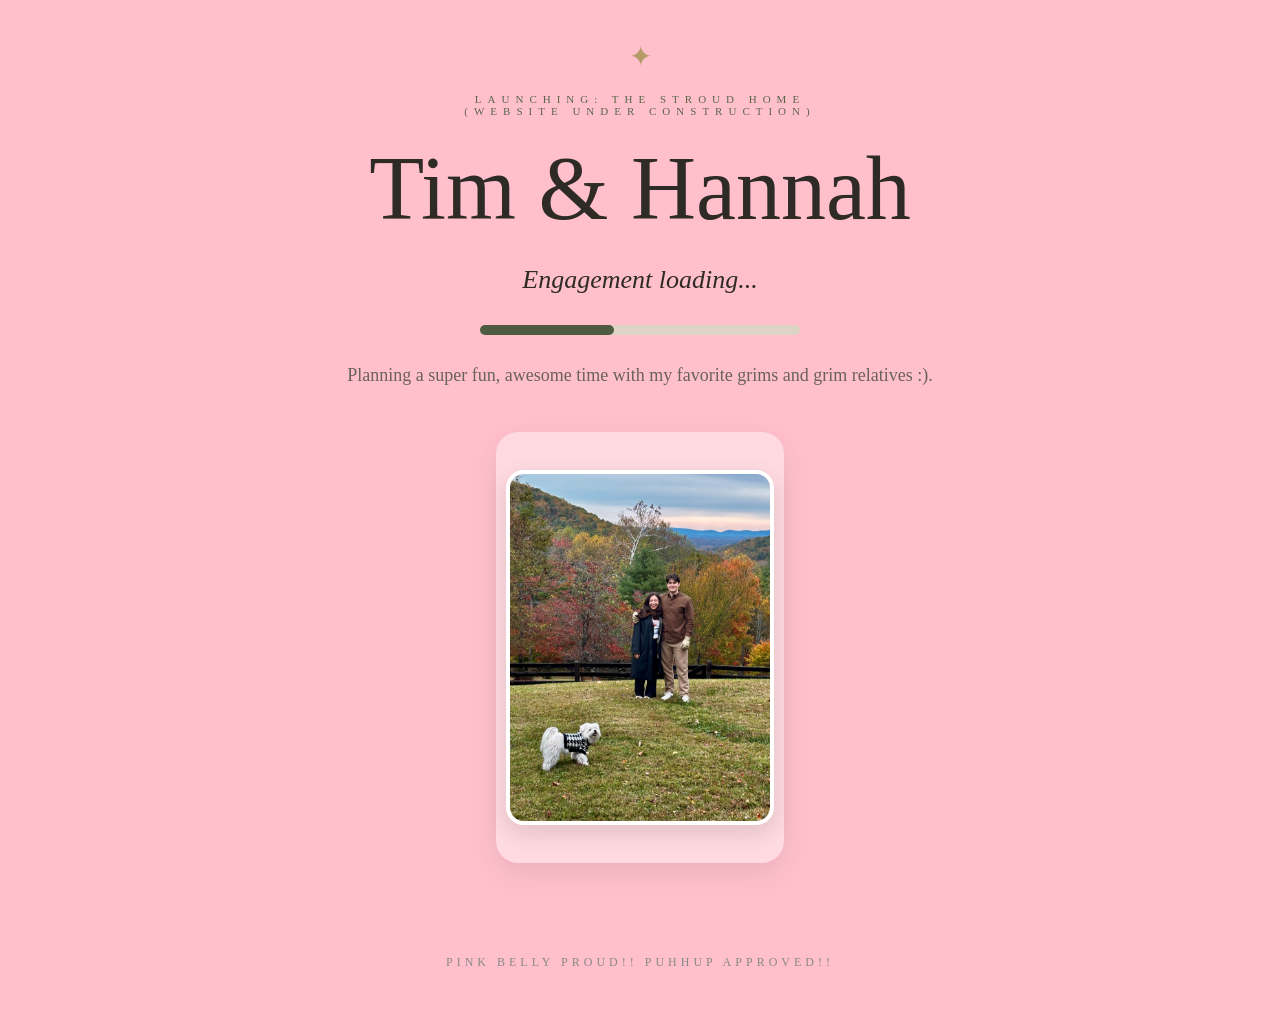
<file: index.html>
<!DOCTYPE html>
<html lang="en">

<head>

    <meta charset="UTF-8">
    <link rel="icon" type="image/x-icon" href="favicon.ico"/>
    <meta name="viewport" content="width=device-width, initial-scale=1.0">

    <title>The Stroud Home</title>

    <link rel="stylesheet" href="styles.css">
    
</head>

<body>

    <div class="container">

        <div class="star">✦</div>

        <div class="eyebrow">
            LAUNCHING: THE STROUD HOME<br>(WEBSITE UNDER CONSTRUCTION)
        </div>

        <h1>
            Tim & Hannah
        </h1>

        <p class="tagline">
            Engagement loading...
        </p>

        <div class="progress-container">
            <div class="progress-bar"></div>
        </div>

        <p class="status">
            Planning a super fun, awesome time with my favorite grims and grim relatives :).
        </p>



<div class="photo-frame">
    <img src="ts_hb_102025.jpg" class="site-image" alt="Photo">
</div>
 
        
        <div class="footer">
            Pink Belly Proud!! Puhhup Approved!!
        </div>

    </div>

</body>

</html>
</file>
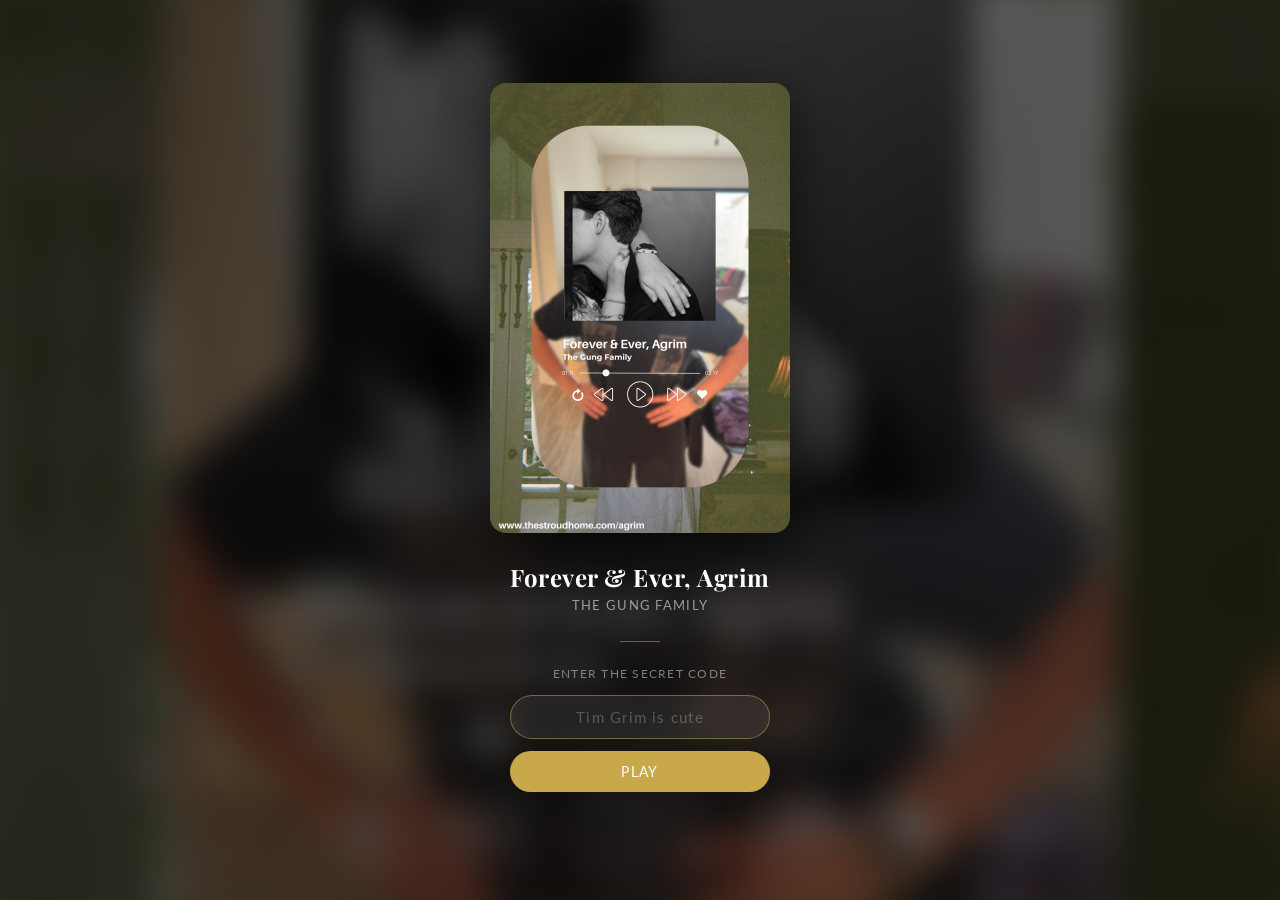
<file: agrim.html>
<!-- filename: agrim.html -->
<!-- Code Generated by Sidekick is for learning and experimentation purposes only. -->
<!DOCTYPE html>
<html lang="en">
<head>
  <meta charset="UTF-8"/>
  <link rel="icon" type="image/x-icon" href="favicon.ico"/>
  <meta name="viewport" content="width=device-width, initial-scale=1.0"/>
  <title>Forever & Ever, Agrim</title>
  <link href="https://fonts.googleapis.com/css2?family=Playfair+Display:ital,wght@0,400;0,700;1,400&family=Lato:wght@300;400;700&display=swap" rel="stylesheet"/>
  <style>
    :root {
      --cream: #fdf8f0;
      --gold: #c9a84c;
      --gold-light: #f0d98a;
      --brown: #5c3d2e;
      --text: #3a2a1a;
      --muted: #9b7b4a;
      --hannah: #c2547a;
      --tim: #3d6fa8;
      --highlight-bg: rgba(201,168,76,0.2);
      --highlight-color: #7a4f1e;
      --olive-dark: #2b2e1a;
      --olive-mid: #3d4228;
    }
    * { box-sizing: border-box; margin: 0; padding: 0; }
    body { background: var(--cream); font-family: 'Lato', sans-serif; color: var(--text); min-height: 100vh; }

    /* =====================
       PASSWORD GATE
    ===================== */
    #gate {
      position: fixed; inset: 0;
      background: var(--olive-dark);
      display: flex; flex-direction: column;
      align-items: center; justify-content: center;
      z-index: 999; gap: 0; padding: 32px;
      overflow: hidden;
    }

    /* blurred background image layer */
    #gate::before {
      content: '';
      position: absolute; inset: -20px;
      background: url('Forever & Ever, Agrim.PNG') center/cover no-repeat;
      filter: blur(18px) brightness(0.35);
      z-index: 0;
    }

    /* everything inside gate sits above the blurred bg */
    #gate > * { position: relative; z-index: 1; }

    /* album cover card */
    .gate-cover {
      width: min(300px, 72vw);
      border-radius: 16px;
      box-shadow: 0 16px 48px rgba(0,0,0,0.6);
      display: block;
      margin-bottom: 28px;
    }

    .gate-title {
      font-family: 'Playfair Display', serif;
      font-size: 1.5rem;
      font-weight: 700;
      color: #fff;
      text-align: center;
      letter-spacing: 0.02em;
      margin-bottom: 4px;
    }

    .gate-artist {
      font-size: 0.82rem;
      color: rgba(255,255,255,0.55);
      text-align: center;
      letter-spacing: 0.1em;
      text-transform: uppercase;
      margin-bottom: 28px;
    }

    .gate-divider {
      width: 40px; height: 1px;
      background: rgba(201,168,76,0.5);
      margin: 0 auto 24px;
    }

    .gate-prompt {
      font-size: 0.78rem;
      color: rgba(255,255,255,0.45);
      letter-spacing: 0.1em;
      text-transform: uppercase;
      text-align: center;
      margin-bottom: 14px;
    }

    #gate-input {
      display: block;
      padding: 12px 20px;
      border: 1px solid rgba(201,168,76,0.5);
      border-radius: 30px;
      font-size: 0.95rem;
      background: rgba(255,255,255,0.07);
      color: #fff;
      text-align: center;
      width: min(260px, 80vw);
      outline: none;
      font-family: 'Lato', sans-serif;
      letter-spacing: 0.08em;
      transition: border-color 150ms, background 150ms;
      margin-bottom: 12px;
    }
    #gate-input::placeholder { color: rgba(255,255,255,0.25); }
    #gate-input:focus {
      border-color: var(--gold);
      background: rgba(255,255,255,0.12);
    }

    #gate-btn {
      display: block;
      padding: 12px 0;
      width: min(260px, 80vw);
      background: var(--gold);
      color: white;
      border: none;
      border-radius: 30px;
      font-size: 0.9rem;
      cursor: pointer;
      font-family: 'Lato', sans-serif;
      letter-spacing: 0.1em;
      text-transform: uppercase;
      transition: background 150ms, transform 100ms;
    }
    #gate-btn:hover { background: #a8832e; }
    #gate-btn:active { transform: scale(0.98); }

    #gate-error {
      color: #f0a0a0;
      font-size: 0.78rem;
      min-height: 1.2em;
      text-align: center;
      margin-top: 10px;
      letter-spacing: 0.04em;
    }

    /* =====================
       MAIN PAGE
    ===================== */
    #main { display: none; max-width: 680px; margin: 0 auto; padding: 48px 24px 80px; }
    .page-subtitle { text-align: center; color: var(--muted); font-size: 0.8rem; letter-spacing: 0.1em; text-transform: uppercase; margin-bottom: 8px; }
    .page-title { font-family: 'Playfair Display', serif; font-size: 2.2rem; color: var(--brown); text-align: center; margin-bottom: 32px; }

    /* LEGEND */
    #legend { display: none; justify-content: center; gap: 20px; margin-bottom: 24px; flex-wrap: wrap; }
    .legend-item { display: flex; align-items: center; gap: 6px; font-size: 0.8rem; color: var(--text); }
    .legend-dot { width: 10px; height: 10px; border-radius: 50%; }
    .legend-dot.hannah { background: var(--hannah); }
    .legend-dot.tim { background: var(--tim); }
    .legend-dot.both { background: var(--gold); }

    /* TOGGLE */
    .version-toggle { display: flex; justify-content: center; gap: 12px; margin-bottom: 32px; }
    .v-btn {
      padding: 8px 24px; border-radius: 20px; border: 1px solid var(--gold);
      background: white; color: var(--brown); cursor: pointer; font-size: 0.85rem;
      transition: all 150ms; font-family: 'Lato', sans-serif;
    }
    .v-btn.active { background: var(--gold); color: white; }

    /* AUDIO */
    .audio-wrap { text-align: center; margin-bottom: 40px; }
    audio { width: 100%; max-width: 420px; accent-color: var(--gold); }
    .audio-note { font-size: 0.75rem; color: var(--muted); margin-top: 8px; }

    /* LYRICS */
    .lyrics-block { display: none; }
    .lyrics-block.active { display: block; }
    .verse-section { margin-top: 36px; }
    .verse-section:first-child { margin-top: 0; }
    .section-label {
      font-size: 0.68rem; letter-spacing: 0.14em; text-transform: uppercase;
      color: var(--gold); margin-bottom: 12px; padding-bottom: 6px;
      border-bottom: 1px solid var(--gold-light);
    }

    /* LYRIC LINES */
    .lyric-line {
      font-size: 1.05rem; line-height: 1.95; padding: 3px 10px;
      border-radius: 3px; transition: background 200ms, color 200ms;
      display: flex; align-items: baseline; gap: 10px;
    }
    .lyric-line.spoken { font-style: italic; color: var(--muted); font-size: 0.95rem; }
    .lyric-line.active { background: var(--highlight-bg); color: var(--highlight-color); font-weight: 700; }
    .lyric-line.past { opacity: 0.4; }

    /* SINGER BADGES */
    .singer-badge {
      display: inline-block; font-size: 0.62rem; font-weight: 700;
      letter-spacing: 0.08em; text-transform: uppercase;
      padding: 2px 7px; border-radius: 10px; white-space: nowrap;
      flex-shrink: 0; margin-top: 4px;
    }
    .badge-hannah { background: #fceef4; color: var(--hannah); }
    .badge-tim    { background: #e8f0fb; color: var(--tim); }
    .badge-both   { background: #f5f0e0; color: #7a6020; }
    .line-text { flex: 1; }

    /* FOLLOW BUTTON */
    #follow-btn {
      display: none; position: fixed; bottom: 28px; left: 50%;
      transform: translateX(-50%);
      background: var(--gold); color: white; border: none;
      border-radius: 20px; padding: 10px 22px; font-size: 0.82rem;
      font-family: 'Lato', sans-serif; cursor: pointer;
      box-shadow: 0 4px 12px rgba(0,0,0,0.15);
      transition: background 150ms; z-index: 100; letter-spacing: 0.05em;
    }
    #follow-btn:hover { background: var(--brown); }

    .photo-wrap { text-align: center; margin-top: 48px; }
    .couple-photo {
      width: 100%; max-width: 480px; border-radius: 8px;
      box-shadow: 0 4px 16px rgba(0,0,0,0.1); border: 3px solid var(--gold-light);
    }
    .footer-note {
      text-align: center; margin-top: 56px; font-size: 0.85rem;
      color: var(--gold); font-family: 'Playfair Display', serif; font-style: italic;
    }
  </style>
</head>
<body>

<!-- PASSWORD GATE -->
<div id="gate">
  <img src="Forever & Ever, Agrim.PNG" alt="Forever & Ever, Agrim album cover" class="gate-cover"/>
  <p class="gate-title">Forever & Ever, Agrim</p>
  <p class="gate-artist">The Gung Family</p>
  <div class="gate-divider"></div>
  <p class="gate-prompt">Enter the secret code</p>
  <input id="gate-input" type="password" placeholder="Tim Grim is cute"/>
  <button id="gate-btn">Play</button>
  <div id="gate-error"></div>
</div>

<!-- FOLLOW BUTTON -->
<button id="follow-btn">↓ Follow along</button>

<!-- MAIN PAGE -->
<div id="main">
  <p class="page-subtitle">Happy Anniversary! I love you!!</p>
  <h1 class="page-title">Forever & Ever, Agrim</h1>

  <div class="version-toggle">
    <button class="v-btn active" onclick="setVersion('solo', this)">Solo</button>
    <button class="v-btn" onclick="setVersion('duet', this)">Duet</button>
  </div>

  <div id="legend">
    <div class="legend-item"><div class="legend-dot hannah"></div> Hannah</div>
    <div class="legend-item"><div class="legend-dot tim"></div> Tim</div>
    <div class="legend-item"><div class="legend-dot both"></div> Both</div>
  </div>

  <div class="audio-wrap">
    <audio id="player" controls src="Solo.m4a"></audio>
    <p class="audio-note">Press play and watch the words light up</p>
  </div>

  <div id="lyrics-solo" class="lyrics-block active"></div>
  <div id="lyrics-duet" class="lyrics-block"></div>

  <div class="photo-wrap">
    <img src="Forever & Ever, Agrim.PNG" alt="Hannah and Tim" class="couple-photo"/>
  </div>
  <p class="footer-note">I more than love you!</p>
</div>

<script>
  // --- PASSWORD ---
  const PASSWORD = 'agrim';
  document.getElementById('gate-btn').addEventListener('click', checkPassword);
  document.getElementById('gate-input').addEventListener('keydown', e => { if (e.key === 'Enter') checkPassword(); });
  function checkPassword() {
    if (document.getElementById('gate-input').value.trim() === PASSWORD) {
      document.getElementById('gate').style.display = 'none';
      document.getElementById('main').style.display = 'block';
    } else {
      document.getElementById('gate-error').textContent = 'Incorrect — try again';
      document.getElementById('gate-input').value = '';
    }
  }

  // --- LYRICS DATA ---
 const soloLyrics = [
  { section: 'Spoken Intro', time: 1,   text: '"This one\'s for my Grimbus"', type: 'spoken' },
  {                           time: 4,   text: '"My Sweet Baby Grim - I hope you enjoy my remix"', type: 'spoken' },
  { section: 'Verse 1',      time: 18,  text: 'You may call me Grimbus Grombus' },
  {                           time: 24,  text: 'Your Grim or your Sweet Baby Girl' },
  {                           time: 30,  text: 'Mungbus Bungus, Grimmie, Grimmber' },
  {                           time: 35,  text: 'Every single name means the world' },
  {                           time: 41,  text: 'With our Puhhup laid out on the sofa' },
  {                           time: 46,  text: 'Ticklin pink bellies all night' },
  {                           time: 50,  text: 'Watchin our shows with my head on your shoulder' },
  {                           time: 57,  text: 'Baby, everything feels so right' },
  { section: 'Chorus',       time: 62,  text: 'Oh Grimmie, I\'m gonna love you forever' },
  {                           time: 67,  text: 'Forever and ever, agrim' },
  {                           time: 72,  text: 'As long as ole grims sit and talk about their hunger' },
  {                           time: 76,  text: 'As long as ole grims sit and talk about ole grims' },
  {                           time: 84,  text: 'If you wonder how long I\'ll be faithful' },
  {                           time: 88,  text: 'My pink belly will tell you again' },
  {                           time: 93,  text: 'I\'m gonna love you forever and ever' },
  {                           time: 95,  text: 'Forever and ever, agrim' },
  { section: 'Spoken',       time: 106, text: 'Two philosophy majors in love, native to Texas', type: 'spoken' },
  {                           time: 110, text: 'Always going mongo especially with those bongos', type: 'spoken' },
  { section: 'Verse 2',      time: 115, text: 'They say that you won\'t find love on a screen' },
  {                           time: 120, text: 'Just two strangers who were swiping away' },
  {                           time: 125, text: 'But honey, a Sunday in spring changed the whole thing' },
  {                           time: 131, text: 'And I\'d swipe right a thousand more days' },
  {                           time: 137, text: 'We\'d pass on Capishe and Puerta and Oku' },
  {                           time: 141, text: 'Chicken strips and french fries all the way' },
  {                           time: 146, text: 'Well, from Charlotte to all of the countries we\'ve wandered' },
  {                           time: 152, text: 'Baby, with you is where I want to stay' },
  { section: 'Chorus',       time: 157, text: 'Oh Honey, I\'m gonna love you forever' },
  {                           time: 163, text: 'Forever and ever, agrim' },
  {                           time: 168, text: 'As long as ole grims sit and talk about their hunger' },
  {                           time: 173, text: 'As long as ole grims sit and talk about ole grims' },
  {                           time: 180, text: 'If you wonder how long I\'ll be faithful' },
  {                           time: 183, text: 'My pink belly will tell you again' },
  {                           time: 191, text: 'I\'m gonna love you forever and ever' },
  {                           time: 195, text: 'Forever and ever, agrim' },
  { section: 'Outro',        time: 202, text: 'Oh Grim, I\'m gonna love you forever and ever...' },
  {                           time: 206, text: 'Forever and ever, forever and ever...' },
  {                           time: 211, text: 'Forever and ever... agrim' },
];

  const duetLyrics = [
    { section: "Spoken Intro", time: 1,   text: "\"This one's for my Grimbus\"", type: "spoken", singer: "hannah" },
    {                           time: 3,   text: "\"My Sweet Baby Grim — let's do this\"", type: "spoken", singer: "tim" },
    { section: "Verse 1",      time: 6,   text: "You may call me Grimbus Grombus", singer: "hannah" },
    {                           time: 10,  text: "Your Grim or your Sweet Baby Girl", singer: "hannah" },
    {                           time: 15,  text: "Grimmie Mungbus Bungus", singer: "hannah" },
    {                           time: 25,  text: "Every single name means the world", singer: "hannah" },
    {                           time: 27,  text: "With our Puhhup laid out on the sofa", singer: "tim" },
    {                           time: 33,  text: "Ticklin' pink bellies all night", singer: "tim" },
    {                           time: 37,  text: "Watchin' our shows with your head on my shoulder", singer: "tim" },
    {                           time: 40,  text: "Baby, everything feels so right", singer: "tim" },
    { section: "Chorus",       time: 46,  text: "Oh baby, I'm gonna love you forever", singer: "both" },
    {                           time: 50,  text: "Forever and ever, agrim", singer: "both" },
    {                           time: 53,  text: "As long as ole grims sit and talk about their hunger", singer: "both" },
    {                           time: 57,  text: "As long as ole grims sit and talk about ole grims", singer: "both" },
    {                           time: 61,  text: "If you wonder how long we'll be together", singer: "both" },
    {                           time: 65,  text: "Just look at those pink bellies again", singer: "both" },
    {                           time: 68,  text: "We're gonna love one another forever", singer: "both" },
    {                           time: 72,  text: "Forever and ever, agrim", singer: "both" },
    { section: "Verse 2",      time: 102, text: "They say brunch is the best way to start things", singer: "tim" },
    {                           time: 105, text: "West Kept Secret, you know that's our place", singer: "tim" },
    {                           time: 109, text: "Chicken strips and fries at the Pawtisierie", singer: "tim" },
    {                           time: 113, text: "With that big smile spread across your face", singer: "tim" },
    {                           time: 117, text: "Charlotte's where we started our memories", singer: "hannah" },
    {                           time: 120, text: "And it's always the place we call home", singer: "hannah" },
    {                           time: 124, text: "Well, we stroll Dilworth streets, with our Puhhup at our feet", singer: "hannah" },
    {                           time: 128, text: "Honey, I'd say that our life here together is sweet", singer: "hannah" },
    { section: "Chorus",       time: 134, text: "Oh baby, I'm gonna love you forever", singer: "both" },
    {                           time: 138, text: "Forever and ever, agrim", singer: "both" },
    {                           time: 141, text: "As long as ole grims sit and talk about their hunger", singer: "both" },
    {                           time: 145, text: "As long as ole grims sit and talk about ole grims", singer: "both" },
    {                           time: 149, text: "If you wonder how long we'll be together", singer: "both" },
    {                           time: 153, text: "Well, just listen to how this song ends", singer: "both" },
    {                           time: 157, text: "We're gonna love one another forever", singer: "both" },
    {                           time: 161, text: "Forever and ever, agrim", singer: "both" },
    { section: "Outro",        time: 176, text: "We're gonna love one another forever...", singer: "hannah" },
    {                           time: 180, text: "Forever and ever, forever and ever...", singer: "tim" },
    {                           time: 184, text: "Honey...", singer: "hannah" },
    {                           time: 190, text: "Grimmie...", singer: "tim" },
    {                           time: 192, text: "My sweet Grim...", singer: "both" },
    {                           time: 196, text: "Forever and ever... agrim", singer: "both" }
  ];

  // --- BUILD LYRIC HTML ---
  function buildLyrics(data, containerId, showBadge) {
    const container = document.getElementById(containerId);
    let currentSection = null;
    let sectionDiv = null;
    data.forEach((line, i) => {
      if (line.section && line.section !== currentSection) {
        currentSection = line.section;
        sectionDiv = document.createElement('div');
        sectionDiv.className = 'verse-section';
        const label = document.createElement('div');
        label.className = 'section-label';
        label.textContent = line.section;
        sectionDiv.appendChild(label);
        container.appendChild(sectionDiv);
      }
      const div = document.createElement('div');
      div.className = 'lyric-line' + (line.type === 'spoken' ? ' spoken' : '');
      div.dataset.index = i;
      if (showBadge && line.singer) {
        const badge = document.createElement('span');
        badge.className = `singer-badge badge-${line.singer}`;
        badge.textContent = line.singer === 'hannah' ? 'Hannah' : line.singer === 'tim' ? 'Tim' : 'Both';
        div.appendChild(badge);
      }
      const textSpan = document.createElement('span');
      textSpan.className = 'line-text';
      textSpan.textContent = line.text;
      div.appendChild(textSpan);
      (sectionDiv || container).appendChild(div);
    });
  }

  buildLyrics(soloLyrics, 'lyrics-solo', false);
  buildLyrics(duetLyrics, 'lyrics-duet', true);

  // --- SCROLL CONTROL ---
  let autoScroll = true;
  let lastScrollY = window.scrollY;
  const followBtn = document.getElementById('follow-btn');

  window.addEventListener('scroll', () => {
    const currentY = window.scrollY;
    if (currentY < lastScrollY - 40) {
      autoScroll = false;
      followBtn.style.display = 'block';
    }
    lastScrollY = currentY;
  }, { passive: true });

  followBtn.addEventListener('click', () => {
    autoScroll = true;
    followBtn.style.display = 'none';
    const active = document.querySelector(`#lyrics-${currentVersion} .lyric-line.active`);
    if (active) active.scrollIntoView({ behavior: 'smooth', block: 'center' });
  });

  // --- KARAOKE SYNC ---
  let currentVersion = 'solo';
  const audio = document.getElementById('player');

  audio.addEventListener('timeupdate', () => {
    const t = audio.currentTime;
    const lyrics = currentVersion === 'solo' ? soloLyrics : duetLyrics;
    const lines = document.querySelectorAll(`#lyrics-${currentVersion} .lyric-line`);
    lines.forEach((el, i) => {
      const start = lyrics[i].time;
      const end = lyrics[i + 1] ? lyrics[i + 1].time : Infinity;
      el.classList.remove('active', 'past');
      if (t >= start && t < end) {
        el.classList.add('active');
        if (autoScroll) {
          el.scrollIntoView({ behavior: 'smooth', block: 'center' });
          lastScrollY = window.scrollY;
        }
      } else if (t >= end) {
        el.classList.add('past');
      }
    });
  });

  audio.addEventListener('seeking', () => {
    autoScroll = true;
    followBtn.style.display = 'none';
  });

  // --- VERSION TOGGLE ---
  function setVersion(v, btn) {
    currentVersion = v;
    document.querySelectorAll('.lyrics-block').forEach(b => b.classList.remove('active'));
    document.getElementById(`lyrics-${v}`).classList.add('active');
    document.querySelectorAll('.v-btn').forEach(b => b.classList.remove('active'));
    btn.classList.add('active');
    document.getElementById('legend').style.display = v === 'duet' ? 'flex' : 'none';
    audio.src = v === 'solo' ? 'agrim-solo.mp3' : 'DuetAgrim.m4a';
    audio.load();
    audio.currentTime = 0;
    autoScroll = true;
    followBtn.style.display = 'none';
    window.scrollTo({ top: 0, behavior: 'smooth' });
  }
</script>
</body>
</html>
</file>
<file: styles.css>
body {

    background: pink;

    color: #2E2A26;

    font-family: Georgia, serif;

    margin: 0;

    display: flex;

    justify-content: center;

    align-items: center;

    min-height: 100vh;

    text-align: center;
}

.container {

    max-width: 700px;

    padding: 40px;
}

.star {

    font-size: 28px;

    color: #B49A67;

    margin-bottom: 20px;
}

.eyebrow {

    letter-spacing: 6px;

    font-size: 11px;

    text-transform: uppercase;

    color: #5A654D;

    margin-bottom: 20px;
}

h1 {

    font-weight: 400;

    font-size: clamp(48px, 8vw, 90px);

    margin: 0;
}

.tagline {

    font-size: 26px;

    margin-top: 25px;

    font-style: italic;
}

.progress-container {

    width: 320px;

    max-width: 100%;

    height: 10px;

    background: #ddd4c6;

    border-radius: 9999px;

    margin: 30px auto;
}

.progress-bar {

    width: 42%;

    height: 100%;

    background: #4E5A42;

    border-radius: 9999px;
}

.status {

    color: #6A6258;

    font-size: 18px;
}

.footer {

    margin-top: 60px;

    font-size: 12px;

    letter-spacing: 4px;

    text-transform: uppercase;

    color: #888;
}


.site-image {
  display: block;
  width: 100%;
  max-width: 260px;
  height: auto;
  margin: 28px auto;
  border-radius: 18px;
  border: 4px solid #ffffff;
  box-shadow: 0 8px 24px rgba(0, 0, 0, 0.12);
  object-fit: cover;
}


.photo-frame {
  display: inline-block;
  padding: 10px;
  background: rgba(255, 255, 255, 0.4);
  border-radius: 22px;
  box-shadow: 0 10px 30px rgba(0, 0, 0, 0.08);
  margin: 28px auto;
}
</file>
